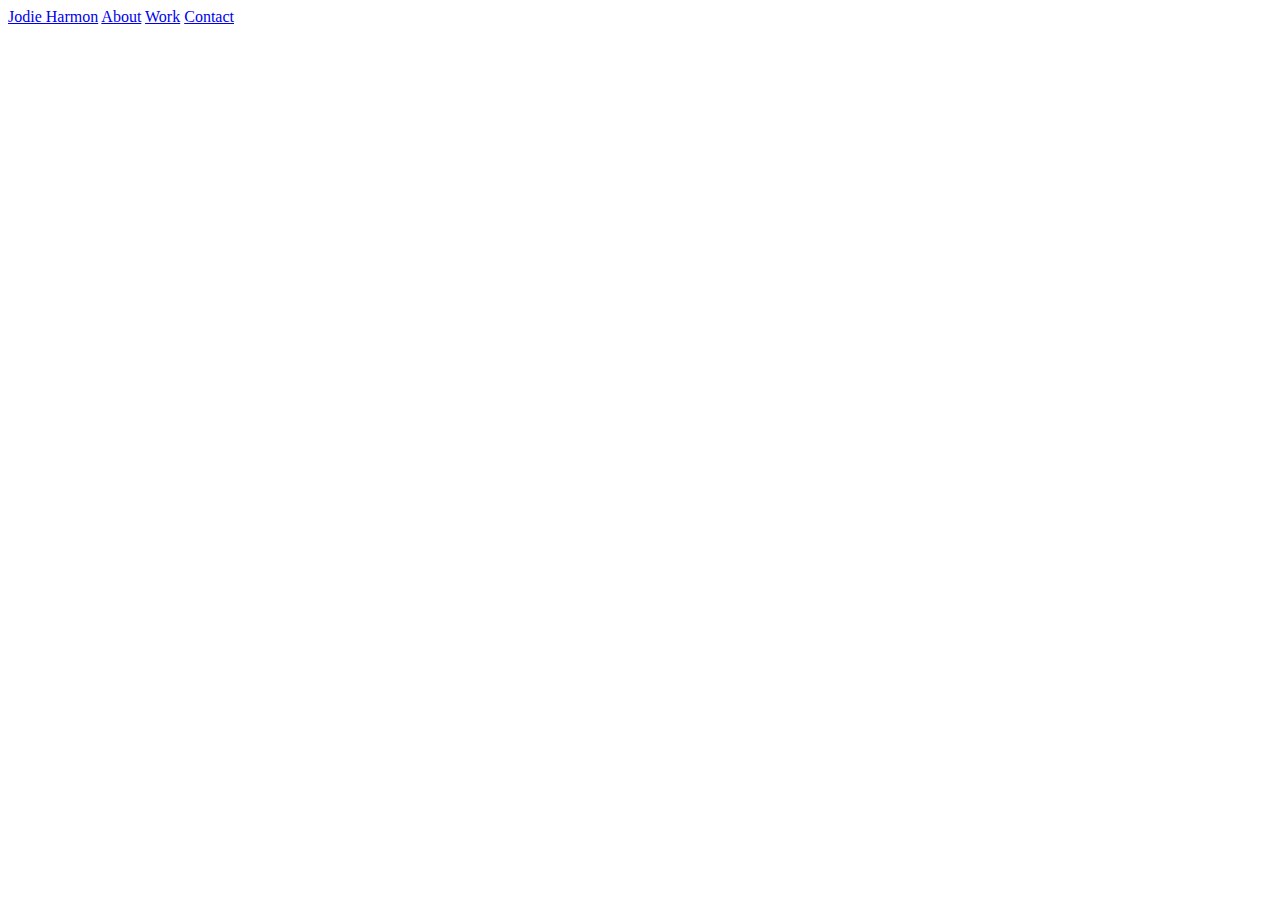
<file: contact.html>
<html lang="en">
<head>
    <meta charset="UTF-8">
    <meta name="viewport" content="width=device-width, initial-scale=1.0">
    <title>Document</title>
</head>

<header>
    <div class="topnav">
        <a class="active" href="/index.html">Jodie Harmon</a>
        <a href="/about.html">About</a>
        <a href="/work.html">Work</a>
        <a href="/contact.html">Contact</a>
    </div>
</header>
    
<body></body>
</html>
</file>
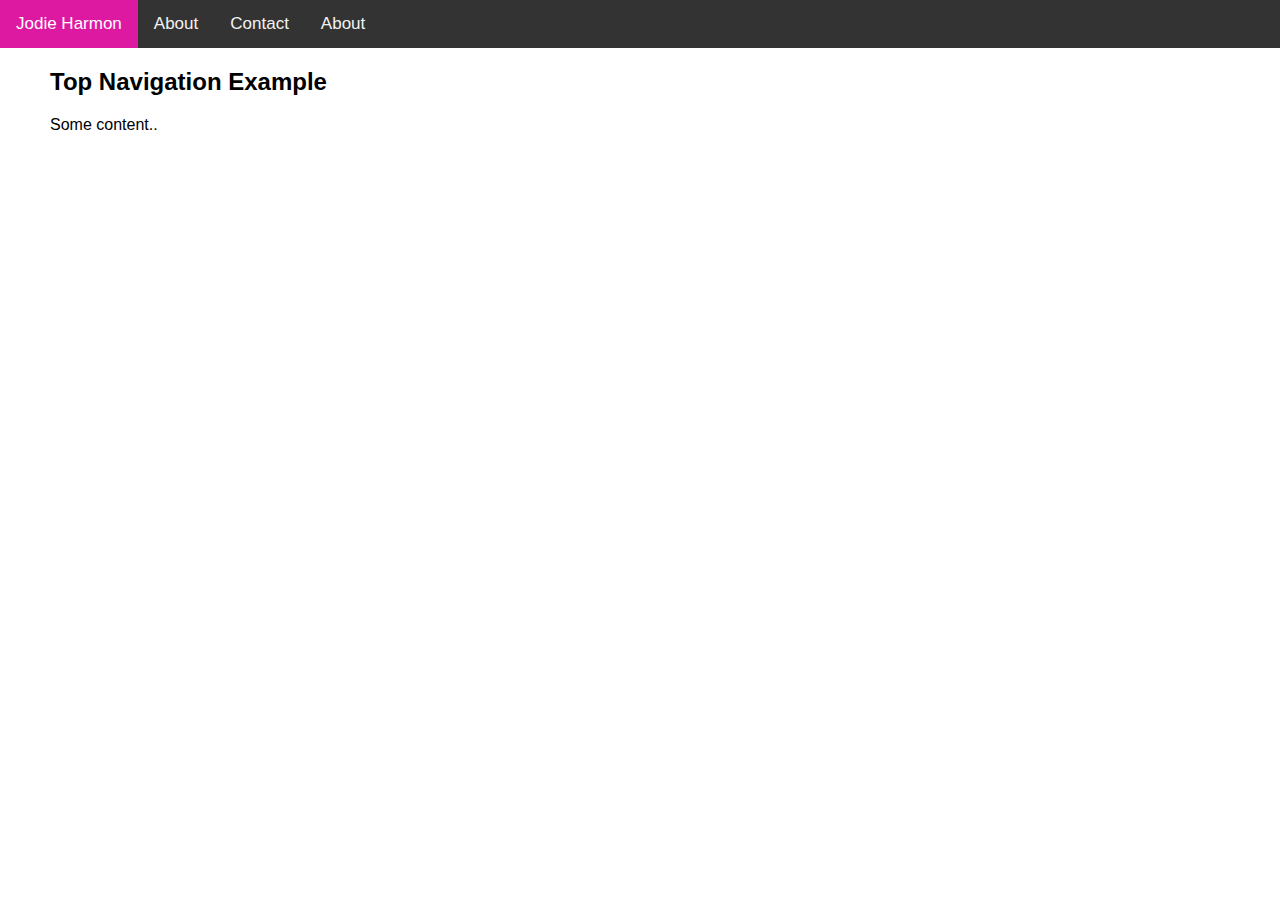
<file: Test.html>
﻿<!DOCTYPE html>
<html>
<head>
  <meta name="viewport" content="width=device-width, initial-scale=1">
  <style>
    body {
      margin: 0;
      font-family: Arial, Helvetica, sans-serif;
    }

    .topnav {
      overflow: hidden;
      background-color: #333;
    }

    .topnav a {
      float: left;
      color: #f2f2f2;
      text-align: center;
      padding: 14px 16px;
      text-decoration: none;
      font-size: 17px;
    }

    .topnav a:hover {
      background-color: pink;
      color: black;
    }

    .topnav a.active {
      background-color: #dd19a2;
      color: white;
    }
  </style>
</head>
<body>

<div class="topnav">
  <a class="active" href="#home">Jodie Harmon</a>
  <a href="#news">About</a>
  <a href="#contact">Contact</a>
  <a href="#about">About</a>
</div>

<div style="padding-left:50px">
  <h2>Top Navigation Example</h2>
  <p>Some content..</p>
</div>

</body>
</html>
</file>
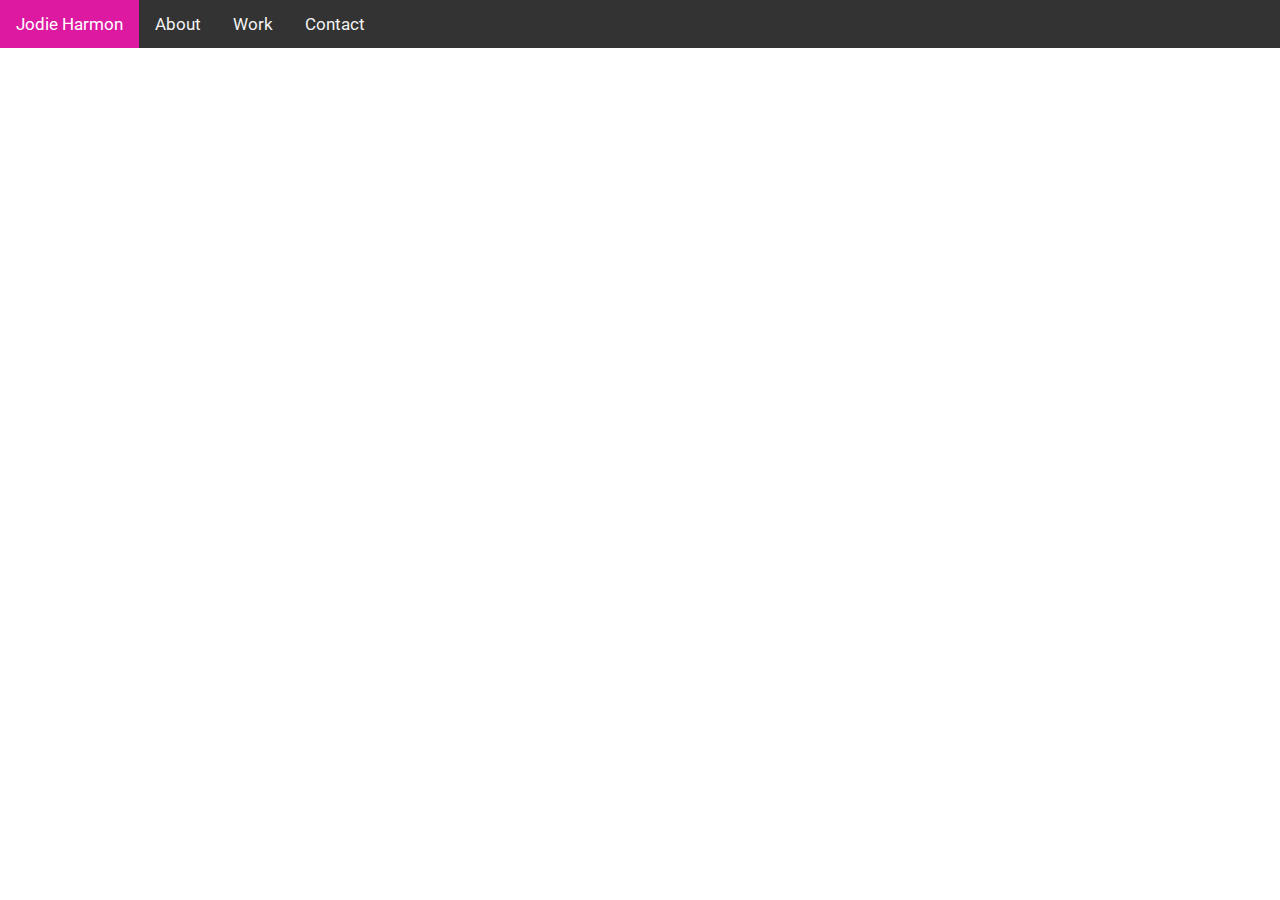
<file: work.html>
<html lang="en">
<head>
    <meta charset="UTF-8">
    <meta name="viewport" content="width=device-width, initial-scale=1.0">
    <link rel="stylesheet" href="styles.css">
    <title>Document</title>
</head>

<header>
    <div class="topnav">
        <a class="active" href="/index.html">Jodie Harmon</a>
        <a href="/about.html">About</a>
        <a href="/work.html">Work</a>
        <a href="/contact.html">Contact</a>
    </div>
</header>
</file>
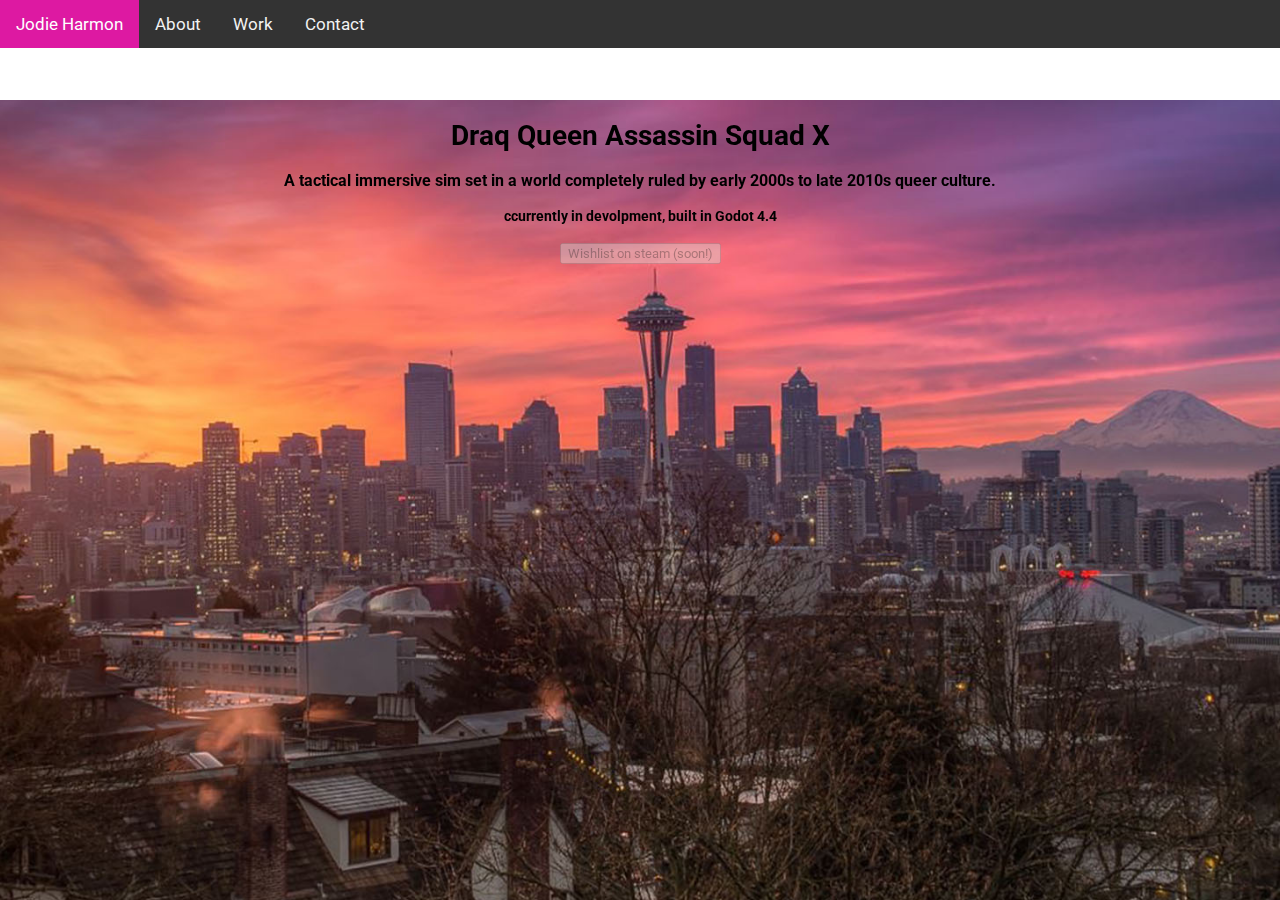
<file: Work/DQASX.html>
﻿<html lang="en">
<head>
  <meta charset="UTF-8">
  <meta name="viewport" content="width=device-width, initial-scale=1.0">
  <title>Document</title>
  <link rel="stylesheet" href="../styles.css">
</head>

<header>
  <div class="topnav">
    <a class="active" href="/index.html">Jodie Harmon</a>
    <a href="/about.html">About</a>
    <a href="/work.html">Work</a>
    <a href="/contact.html">Contact</a>
  </div>
</header>

<body>

<div class="banner">
  <h1>Draq Queen Assassin Squad X</h1>
  <h3>A tactical immersive sim set in a world completely ruled by early 2000s to late 2010s queer culture.</h3>
  <h4>ccurrently in devolpment, built in Godot 4.4</h4>
<button disabled type="button" onclick="">Wishlist on steam (soon!)</button>

</div>

</body>
</file>
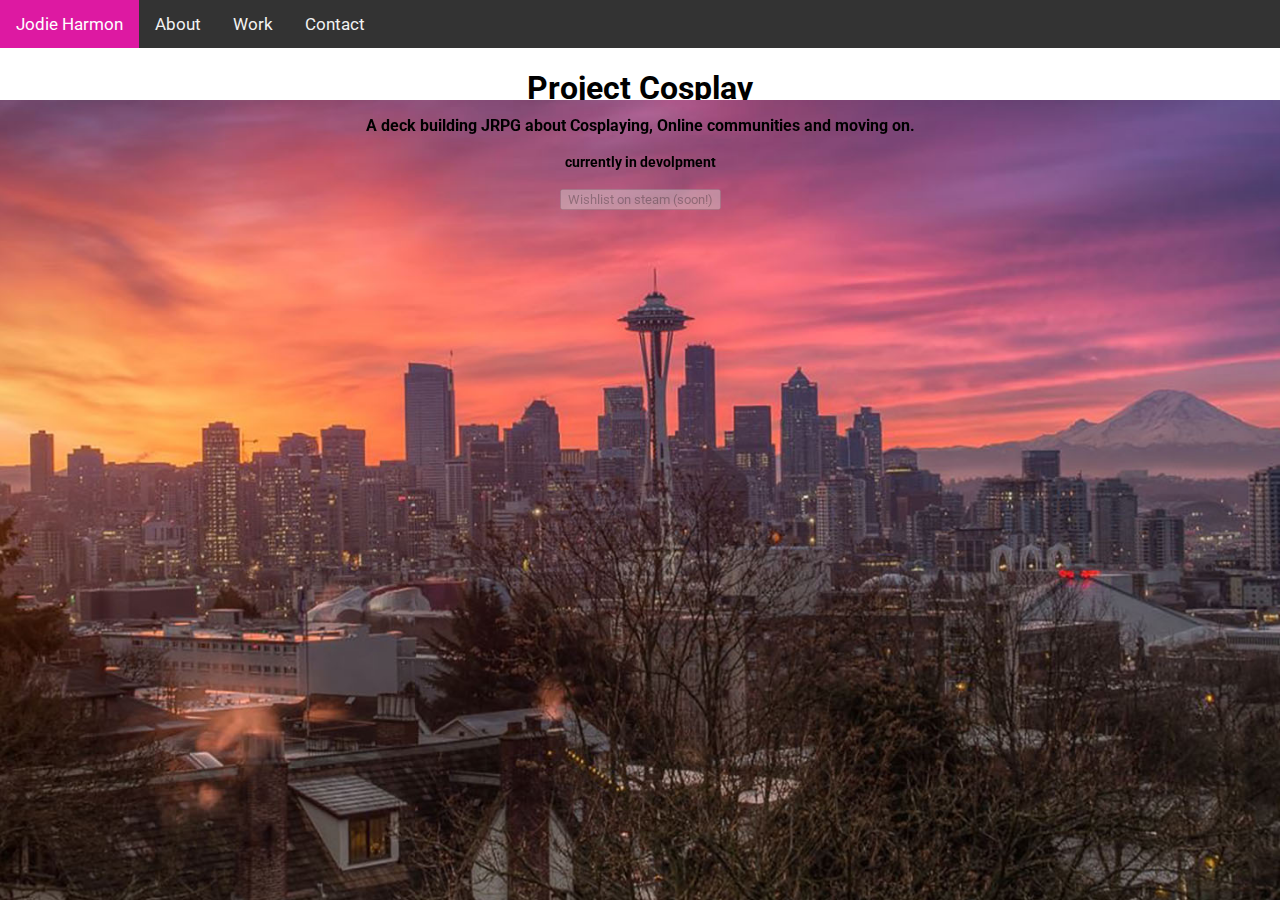
<file: Work/ProjectCosplay.html>
﻿<html lang="en">
<head>
  
  <meta charset="UTF-8">
  <meta name="viewport" content="width=device-width, initial-scale=1.0">
  <title>Document</title>
  <link rel="stylesheet" href="../styles.css">

</head>

<header>
  <div class="topnav">
    <a class="active" href="/index.html">Jodie Harmon</a>
    <a href="/about.html">About</a>
    <a href="/work.html">Work</a>
    <a href="/contact.html">Contact</a>
  </div>
</header>


<header>

<h1>Project Cosplay</h1>


</header>

<body>

<div class="banner">
  <h3>A deck building JRPG about Cosplaying, Online communities and moving on.</h3>
  <h4>currently in devolpment</h4>
  <button disabled type="button" onclick="">Wishlist on steam (soon!)</button>
</div>

</body>
</file>
<file: styles.css>
@import url('https://fonts.googleapis.com/css2?family=Roboto:ital,wght@0,100;0,300;0,400;0,500;0,700;0,900;1,100;1,300;1,400;1,500;1,700;1,900&display=swap');


* {
    font-family: "Roboto", sans-serif;

}

body {
    margin: 0;
    background: rgba(66, 57, 66, 0);
    text-align: center;
}

.button {
  background-color: hotpink
}

.header {
    position: top;
    top: 0;
    left: 0;
    width: 100%;
    padding: 15px;
    padding-bottom: 0px;
    background: rgb(70, 70, 70);
    align-items: center;
    }

.logo {
    color: white;
    text-decoration: none;
    font-weight: 69;
    font-size: 32px;
}

.topnav {
    overflow: hidden;
    background-color: #333;
  }

  .topnav a {
    float: left;
    color: #f2f2f2;
    text-align: center;
    padding: 14px 16px;
    text-decoration: none;
    font-size: 17px;
  }

  .topnav a:hover {
    background-color: pink;
    color: black;
  }

  .topnav a.active {
    background-color: #dd19a2;
    color: white;
  }

  .banner {
      width: 100%;
      height: 100px;
      font: 400 14px "Roboto", sans-serif;
      text-align: center;
      position: fixed;
      background-position: center center;
      background-size: cover;
      background-image: url("Images/576608.jpg");
      top: 100px;
      height: 100vh;
  }
</file>
